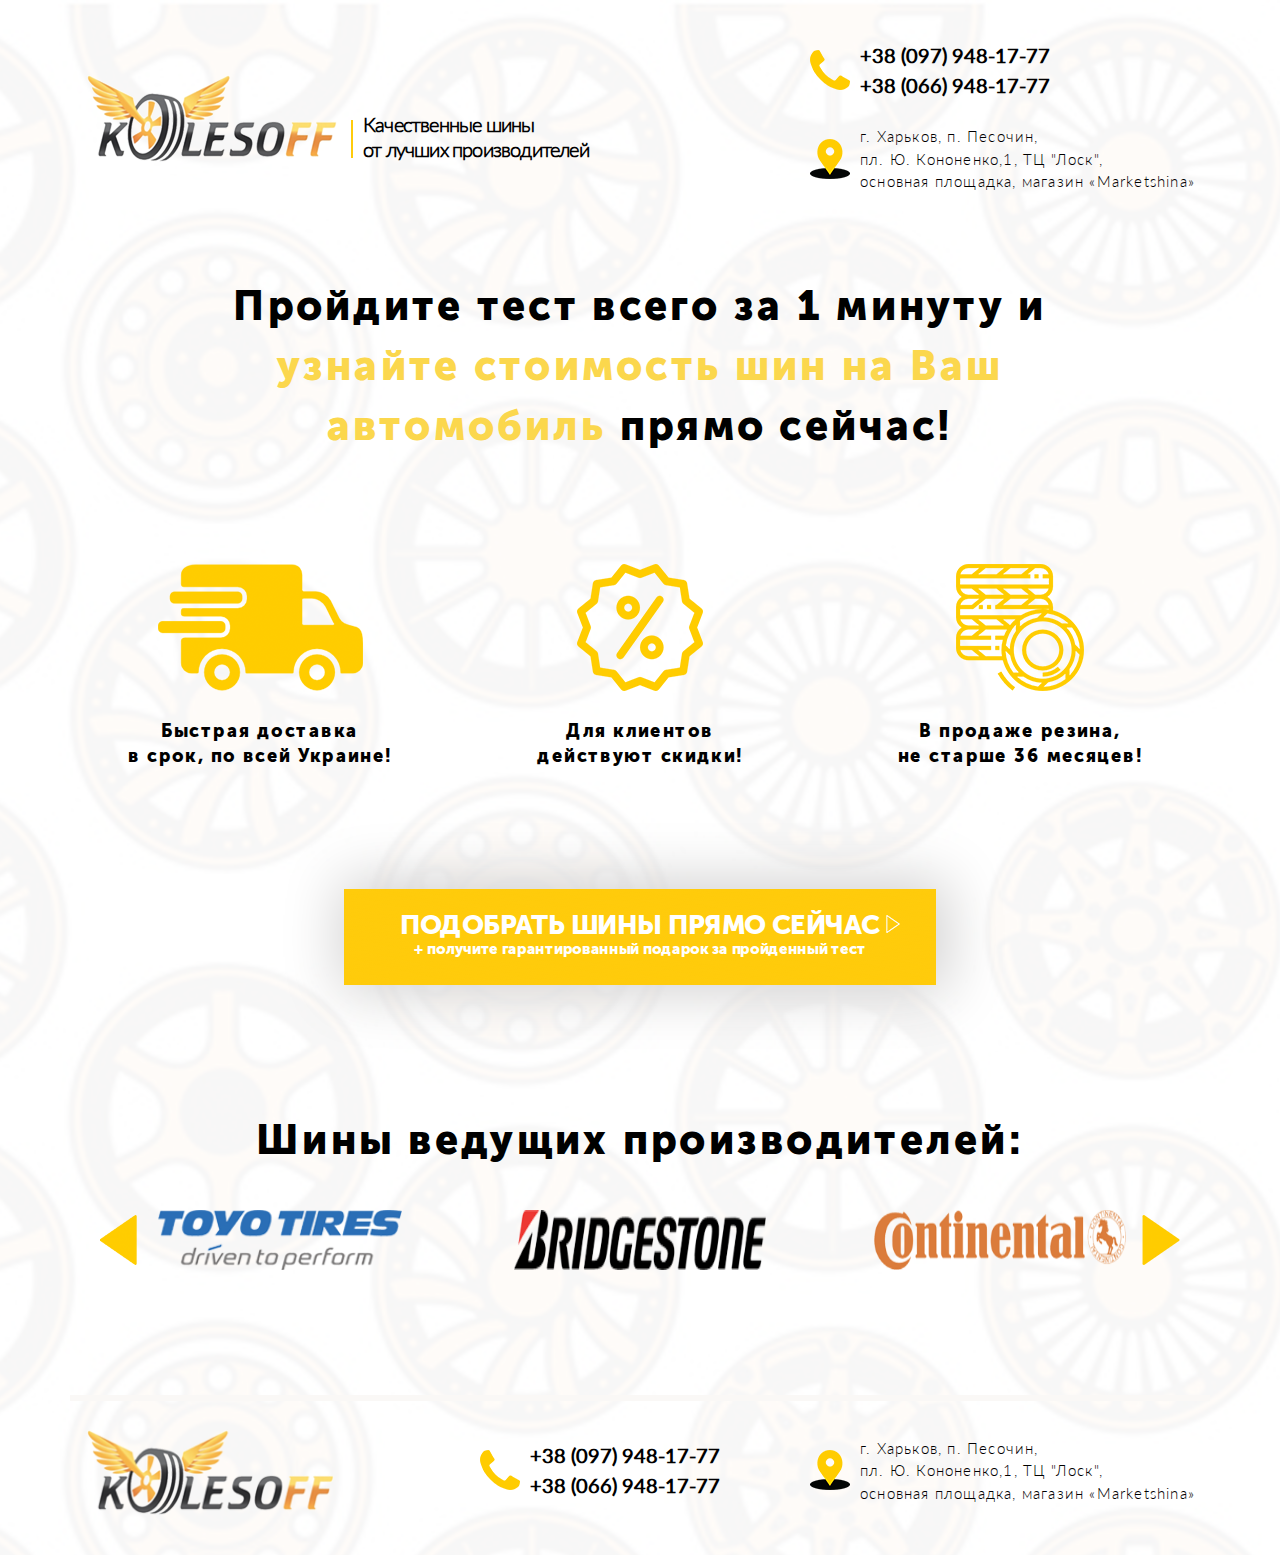
<file: src/index.html>
<!DOCTYPE html>
<html lang="en">
  <head>
    <meta charset="UTF-8" />
    <meta name="viewport" content="width=device-width, initial-scale=1.0" />
    <meta http-equiv="X-UA-Compatible" content="ie=edge" />
    <title>KOLESOFF</title>
    <meta
      name="description"
      content="Качественные шины от лучших производителей"
    />
    <meta
      name="keywords"
      content="шины, автомобиль,резина, качественные шины "
    />
    <meta
      name="subject"
      content="Пройдите тест всего за 1 минуту и узнайте стоимость шин на Ваш автомобиль прямо сейчас!"
    />
    <meta name="copyright" content="KOLESSOF" />
    <meta name="author" content="KOLESSOF" />

    <link rel="stylesheet" href="assets/css/bootstrap.min.css" />
    <link rel="stylesheet" href="style.css" />
  </head>
  <body>
    <!-- Start Navigation -->
    <nav class="navbar">
      <div class="container">
        <a class="navbar-brand" href="#">
          <img src="assets/images/brand.png" alt="Brand" />
          <p class="mb-0">
            Качественные шины <br />
            от лучших производителей
          </p>
        </a>
        <div class="navbar-nav">
          <div class="phones">
            <div class="phones__icon">
              <img src="assets/images/phone-icon.png" alt="Icon" />
            </div>
            <div class="phones__numbers">
              <a href="tel:+38 (097) 948-17-77 ">+38 (097) 948-17-77</a>
              <a href="tel: +38 (066) 948-17-77">+38 (066) 948-17-77</a>
            </div>
          </div>
          <div class="adress">
            <div class="adress__icon">
              <img src="assets/images/geo-icon.png" alt="Icon" />
            </div>
            <div class="adress__adress">
              <p>г. Харьков, п. Песочин,</p>
              <p>пл. Ю. Кононенко,1, ТЦ "Лоск",</p>
              <p>основная площадка, магазин «Marketshina»</p>
            </div>
          </div>
        </div>
      </div>
    </nav>
    <!-- End Navigation -->

    <!-- START Header -->
    <header class="container">
      <!-- Main Text -->
      <div class="row main-text">
        <div class="mx-auto col-12 col-lg-11 col-xl-9">
          <h2 class="text-center">
            Пройдите тест всего за 1 минуту и
            <span class="primary-text"
              >узнайте стоимость шин на Ваш автомобиль</span
            >
            прямо сейчас!
          </h2>
        </div>
      </div>
      <!-- Features -->
      <div class="row">
        <!-- Start Feature Item -->
        <div class="col-sm-6 col-md-4 col-lg-4 col-xl-4 feature text-center">
          <div class="feature__icon">
            <img src="assets/images/features-1.png" alt="Feature Icon" />
          </div>
          <div class="feature__text">
            <p class="mb-0">
              Быстрая доставка <br />
              в срок, по всей Украине!
            </p>
          </div>
        </div>
        <!-- End Feature Item -->

        <!-- Start Feature Item -->
        <div class="col-sm-6 col-md-4 col-lg-4 col-xl-4 feature text-center">
          <div class="feature__icon">
            <img src="assets/images/features-2.png" alt="Feature Icon" />
          </div>
          <div class="feature__text">
            <p class="mb-0">Для клиентов <br />действуют скидки!</p>
          </div>
        </div>
        <!-- End Feature Item -->

        <!-- Start Feature Item -->
        <div class="col-sm-6 col-md-4 col-lg-4 col-xl-4 feature text-center">
          <div class="feature__icon">
            <img src="assets/images/features-3.png" alt="Feature Icon" />
          </div>
          <div class="feature__text">
            <p class="mb-0">
              В продаже резина,<br />
              не старше 36 месяцев!
            </p>
          </div>
        </div>
        <!-- End Feature Item -->
      </div>
      <!-- Main Button -->
      <div class="row main-btn">
        <div class="mx-auto col-md-10 col-lg-8 col-xl-7">
          <button class="btn d-block mx-auto">
            Подобрать шины прямо сейчас <br />
            <span class="secondary-text">
              + получите гарантированный подарок за пройденный тест
            </span>
          </button>
        </div>
      </div>
    </header>
    <!-- END Header -->

    <!-- Start SECTION: Bestseller -->
    <section id="slider" class="container our-production">
      <div class="container">
        <div class="row">
          <div class="col-12">
            <h2 class="text-center">Шины ведущих производителей:</h2>
          </div>
          <div class="col-lg-12">
            <div
              id="carouselProduction"
              class="carousel slide"
              data-ride="false"
              data-interval="false"
            >
              <div
                class="carousel-inner carousel-production-inner row w-100 mx-auto"
                role="listbox"
              >
                <div
                  class="carousel-production-item carousel-item col-md-4 col-lg-4 productionsSliderItem active"
                >
                  <div class="text-center mx-auto">
                    <img
                      class="d-block"
                      src="assets/images/slide-1.png"
                      alt="slide 1"
                    />
                  </div>
                </div>
                <div
                  class="carousel-production-item carousel-item col-md-4 col-lg-4 productionsSliderItem"
                >
                  <div class="text-center mx-auto">
                    <img
                      class="d-block"
                      src="assets/images/slide-2.png"
                      alt="slide 1"
                    />
                  </div>
                </div>
                <div
                  class="carousel-production-item carousel-item col-md-4 col-lg-4 productionsSliderItem"
                >
                  <div class="text-center mx-auto">
                    <img
                      class="d-block"
                      src="assets/images/slide-3.png"
                      alt="slide 1"
                    />
                  </div>
                </div>
                <div
                  class="carousel-production-item carousel-item col-md-4 col-lg-4 productionsSliderItem"
                >
                  <div class="text-center mx-auto">
                    <img
                      class="d-block"
                      src="assets/images/slide-2.png"
                      alt="slide 1"
                    />
                  </div>
                </div>
                <div
                  class="carousel-production-item carousel-item col-md-4 col-lg-4 productionsSliderItem"
                >
                  <div class="text-center mx-auto">
                    <img
                      class="d-block"
                      src="assets/images/slide-1.png"
                      alt="slide 1"
                    />
                  </div>
                </div>
              </div>
              <a
                class="carousel-controls carousel-control-prev"
                href="#carouselProduction"
                role="button"
                data-slide="prev"
              >
                <img
                  src="assets/images/prev-arrow.png"
                  alt="Prev Button"
                  aria-hidden="true"
                />
                <span class="sr-only">Previous</span>
              </a>
              <a
                class="carousel-controls carousel-control-next text-faded"
                href="#carouselProduction"
                role="button"
                data-slide="next"
              >
                <img
                  src="assets/images/next-arrow.png"
                  alt="Next Button"
                  aria-hidden="true"
                />
                <span class="sr-only">Next</span>
              </a>
            </div>
          </div>
        </div>
      </div>
    </section>
    <!-- End SECTION: Bestseller -->

    <!-- Start Footer -->
    <footer>
      <div class="container">
        <div class="row">
          <div class="col-sm-6 col-lg-3 col-xl-3 brand">
            <img src="assets/images/brand.png" alt="" />
          </div>
          <div class="col-sm-6 col-lg-4 col-xl-4 phones">
            <div class="icon">
              <img src="assets/images/phone-icon.png" alt="Icon" />
            </div>
            <div class="numbers">
              <a href="tel:+38 (097) 948-17-77 ">+38 (097) 948-17-77</a>
              <a href="tel:+38 (066) 948-17-77 ">+38 (066) 948-17-77</a>
            </div>
          </div>
          <div class="col-sm-6 col-lg-5 col-xl-5 location">
            <div class="icon">
              <img src="assets/images/geo-icon.png" alt="icon" />
            </div>
            <div class="adress">
              <p>г. Харьков, п. Песочин,</p>
              <p>пл. Ю. Кононенко,1, ТЦ "Лоск",</p>
              <p>основная площадка, магазин «Marketshina»</p>
            </div>
          </div>
        </div>
      </div>
    </footer>
    <!-- End Footer -->

    <!-- Import Scripts -->
    <script src="assets/js/jquery-3.3.1.min.js"></script>
    <script src="assets/js/popper.min.js"></script>
    <script src="assets/js/bootstrap.min.js"></script>
    <!-- Main script -->
    <script src="assets/js/app.js"></script>
  </body>
</html>
</file>
<file: src/style.css>
/*!
Theme Name:   Template name
Theme URI:    https://woocommerce.com/storefront/
Author:       Ostap
Author URI:   https://woocommerce.com/
Description:  Template name is the perfect theme for your next WooCommerce project. Designed and developed by WooCommerce Core developers, it features a bespoke integration with WooCommerce itself plus many of the most popular customer facing WooCommerce extensions. There are several layout & color options to personalise your shop, multiple widget regions, a responsive design and much more. Developers will love its lean and extensible codebase making it a joy to customize and extend. Looking for a WooCommerce theme? Look no further!
Version:      1.0.0
License:      GNU General Public License v2 or later
License URI:  https://www.gnu.org/licenses/gpl-2.0.html
Text Domain:  Template name
Tags:         e-commerce, two-columns, left-sidebar, right-sidebar, custom-background, custom-colors, custom-header, custom-menu, featured-images, full-width-template, threaded-comments, accessibility-ready, rtl-language-support, footer-widgets, sticky-post, theme-options
This theme, like WordPress, is licensed under the GPL.
Use it to make something cool, have fun, and share what you've learned with others.
Porto Shop is based on Underscores https://underscores.me/, (C) 2012-2018 Ostap, Inc.
*/@font-face{font-family:"LatoLight";src:url("assets/fonts/LatoLight.ttf") format("truetype")}@font-face{font-family:"LatoRegular";src:url("assets/fonts/LatoRegular.ttf") format("truetype")}@font-face{font-family:"MuseoSans";src:url("assets/fonts/MuseoSansBlack.ttf") format("truetype")}.modal.show{display:flex !important}.modal.show .modal-dialog{margin:auto}.modal .modal-content{border-radius:0;border:4px #fbd74d solid;padding-bottom:35px}.modal .modal-header{align-items:center;padding:35px;border:0}.modal .modal-header button.close{position:absolute;right:-50px;top:-35px;font-size:3.5rem;color:#fbd74d;opacity:1;font-weight:400;text-shadow:unset;transition:all 0.4s ease}.modal .modal-header button.close:hover{color:#fbd74d;opacity:0.6}.modal .modal-header img{max-width:175px;margin-right:30px}.modal .modal-header h5{font-family:"MuseoSans";font-size:18px;font-weight:400;line-height:25px;letter-spacing:1.44px;color:#000}.modal .modal-body{padding-left:35px;padding-right:35px}.modal .modal-body .progress{background-color:#fbd74d}.modal .modal-body #stepCount{justify-content:center}.modal .modal-body #stepCount li{font-family:"MuseoSans";font-size:18px;font-weight:400;color:#000;position:relative;height:50px;width:50px}.modal .modal-body #stepCount li:not(:last-child){margin-right:20px}.modal .modal-body #stepCount li.active{border:3px solid #fbd74d;border-radius:50%}.modal .modal-body form{margin-top:40px}.modal .modal-body form .tab-pane h1{font-family:"MuseoSans";font-size:25px;font-weight:400;color:#000;margin-bottom:35px}.modal .modal-body form .tab-pane .form-group img{width:150px;height:auto}.modal .modal-body form .tab-pane .form-group label{font-family:"LatoLight";font-size:13px;font-weight:300;color:#000;letter-spacing:1.2px}.modal .modal-body form .tab-pane .form-group label.last-labels{font-family:"MuseoSans";font-size:18px;font-weight:400;color:#000}.modal .modal-body form .tab-pane .form-group input.user_data{font-size:18px;background:#efefef;border-radius:0;border:0;width:100%;max-width:460px;padding:25px 0px 25px 20px}.modal .modal-body form .tab-pane .form-group input.user_data:focus{box-shadow:0 0 0 0.2rem rgba(255,203,11,0.5)}.modal .modal-body form .tab-pane .form-group .input-and-label{position:relative;margin-top:15px}.modal .modal-body form .tab-pane .form-group .input-and-label input[type="radio"]{visibility:hidden}.modal .modal-body form .tab-pane .form-group .input-and-label input[type="radio"]:checked:after{content:"";position:absolute;top:5px;left:5px;display:block;visibility:visible;width:10px;height:10px;background:#fbd74d;border-radius:50%}.modal .modal-body form .tab-pane .form-group .input-and-label input[type="checkbox"]{visibility:hidden}.modal .modal-body form .tab-pane .form-group .input-and-label input[type="checkbox"]:checked:after{content:"";position:absolute;top:5px;left:5px;display:block;visibility:visible;width:10px;height:10px;background:#fbd74d}.modal .modal-body form .tab-pane .form-group .input-and-label span{padding-left:5px}.modal .modal-body form .tab-pane .form-group .input-and-label.radio:before{content:"";position:absolute;width:20px;height:20px;border:1px solid #fbd74d;border-radius:50%;left:0;top:0;display:block}.modal .modal-body form .tab-pane .form-group .input-and-label.checkbox:before{content:"";position:absolute;width:20px;height:20px;border:1px solid #fbd74d;left:0;top:0;display:block}.modal .modal-body form .tab-pane .nav.nav-tabs{margin-top:25px;padding-left:16px}.modal .modal-body form .tab-pane .nav.nav-tabs a.next-btn,.modal .modal-body form .tab-pane .nav.nav-tabs button{border-radius:0;background-color:#ffcb0b;position:relative;font-family:"MuseoSans";font-size:20px;font-weight:bold;letter-spacing:-0.54px;color:#fff;text-transform:uppercase;line-height:20px;padding:25px 30px;transition:all 0.5s ease-in-out;box-shadow:0 0 0 50px rbga(255, 203, 11, 1);animation:pulse 1.5s infinite}@-webkit-keyframes pulse{0%{-webkit-box-shadow:0 0 0 0 #ffcb0b}70%{-webkit-box-shadow:0 0 0 20px rgba(255,203,11,0.08)}100%{-webkit-box-shadow:0 0 0 0 rgba(255,203,11,0)}}@keyframes pulse{0%{-moz-box-shadow:0 0 0 0 #ffcb0b;box-shadow:0 0 0 0 #ffcb0b}70%{-moz-box-shadow:0 0 0 20px rgba(255,203,11,0.08);box-shadow:0 0 0 20px rgba(255,203,11,0.08)}100%{-moz-box-shadow:0 0 0 0 rgba(255,203,11,0);box-shadow:0 0 0 0 rgba(255,203,11,0)}}.modal .modal-body form .tab-pane .nav.nav-tabs a.next-btn:hover,.modal .modal-body form .tab-pane .nav.nav-tabs button:hover{opacity:0.7}@media screen and (min-width: 1200px){.modal .modal-dialog{max-width:1000px}}@media screen and (min-width: 992px) and (max-width: 1199px){.modal .modal-dialog{max-width:960px}}@media screen and (min-width: 768px) and (max-width: 991px){.modal .modal-dialog{max-width:720px}}@media screen and (min-width: 576px) and (max-width: 767px){.modal .modal-dialog{max-width:540px}.modal .modal-dialog .modal-header{display:flex;flex-direction:column;text-align:center}.modal .modal-dialog .modal-header button.close{right:5px;top:-10px}.modal .modal-dialog .modal-header h5{margin-top:20px;line-height:20px;font-size:17px}.modal .modal-dialog .modal-body form .tab-pane h1{font-size:20px}.modal .modal-dialog .modal-body form .tab-pane .form-group .input-and-label span{font-size:11px}.modal .modal-dialog .modal-body form .tab-pane .form-group img{width:125px;height:auto}}@media screen and (max-width: 575px){.modal .modal-dialog .modal-content{border:0}.modal .modal-dialog .modal-header{display:flex;flex-direction:column;text-align:center;padding:15px}.modal .modal-dialog .modal-header button.close{top:0;right:5px}.modal .modal-dialog .modal-header h5{margin-top:20px;line-height:20px;font-size:14px}.modal .modal-dialog .modal-body{padding-left:0;padding-right:0}.modal .modal-dialog .modal-body #stepCount li{height:40px;width:40px;padding:4px 12px}.modal .modal-dialog .modal-body #stepCount li:not(:last-child){margin-right:0}.modal .modal-dialog .modal-body form .tab-pane h1{font-size:16px}.modal .modal-dialog .modal-body form .tab-pane .form-group .input-and-label span{font-size:11px}.modal .modal-dialog .modal-body form .tab-pane .form-group img{width:125px;height:auto}.modal .modal-dialog .modal-body form .tab-pane .nav.nav-tabs a.next-btn,.modal .modal-dialog .modal-body form .tab-pane .nav.nav-tabs button{display:block;margin:auto}.modal .modal-dialog .modal-body form .tab-pane .nav.nav-tabs button{padding:25px 20px;font-size:17px}}nav.navbar{padding-top:40px}nav.navbar .navbar-brand{display:flex;align-items:flex-end}nav.navbar .navbar-brand img{max-width:253px;width:100%}nav.navbar .navbar-brand p{font-family:"LatoLight";font-weight:bold;font-size:20px;line-height:25px;letter-spacing:-0.8px;color:#000;position:relative;margin-left:25px}nav.navbar .navbar-brand p:before{content:"";position:absolute;left:-12.5px;top:8px;width:2px;height:38px;background-color:#ffcb0b}nav.navbar .navbar-nav .phones{display:flex;align-items:center}nav.navbar .navbar-nav .phones__icon{padding-right:10px}nav.navbar .navbar-nav .phones__icon img{width:40px;height:40px}nav.navbar .navbar-nav .phones__numbers{display:flex;flex-direction:column}nav.navbar .navbar-nav .phones__numbers a{font-family:"LatoRegular";font-size:20px;font-weight:bold;color:#000;transition:all 0.5s ease}nav.navbar .navbar-nav .phones__numbers a:hover{text-decoration:unset;color:#fbd74d}nav.navbar .navbar-nav .adress{display:flex;align-items:center;margin-top:25px}nav.navbar .navbar-nav .adress__icon{padding-right:10px}nav.navbar .navbar-nav .adress__icon img{width:40px;height:40px}nav.navbar .navbar-nav .adress__adress p{font-family:"LatoLight";font-size:15px;font-weight:300;color:#000;letter-spacing:1.2px;margin:0}@media screen and (min-width: 992px) and (max-width: 1199px){nav.navbar .navbar-brand img{max-width:225px}nav.navbar .navbar-brand p{font-size:18px}nav.navbar .phones__numbers a{font-size:18px}nav.navbar .adress__adress p{font-size:14px}}@media screen and (min-width: 768px) and (max-width: 991px){nav.navbar .navbar-brand{align-items:center;flex-direction:column}nav.navbar .navbar-brand img{max-width:225px}nav.navbar .navbar-brand p{margin-left:0;font-size:18px;text-align:center}nav.navbar .navbar-brand p:before{display:none}nav.navbar .navbar-nav .phones__numbers a{font-size:18px}nav.navbar .navbar-nav .adress__adress p{font-size:14px}}@media screen and (min-width: 576px) and (max-width: 767px){nav.navbar{padding-top:25px}nav.navbar .navbar-brand{align-items:center;flex-direction:column}nav.navbar .navbar-brand img{max-width:150px}nav.navbar .navbar-brand p{margin-left:0;font-size:14px;text-align:center;line-height:15px}nav.navbar .navbar-brand p:before{display:none}nav.navbar .navbar-nav .phones__icon img{width:30px;height:30px}nav.navbar .navbar-nav .phones__numbers a{font-size:14px}nav.navbar .navbar-nav .adress{margin-top:10px}nav.navbar .navbar-nav .adress__icon img{width:30px;height:30px}nav.navbar .navbar-nav .adress__adress p{font-size:12px}}@media screen and (max-width: 575px){nav.navbar{padding-top:20px}nav.navbar .navbar-brand{align-items:center;flex-direction:column;margin:auto}nav.navbar .navbar-brand img{max-width:150px}nav.navbar .navbar-brand p{margin-left:0;font-size:14px;text-align:center;line-height:15px}nav.navbar .navbar-brand p:before{display:none}nav.navbar .navbar-nav .phones{justify-content:center;margin-top:10px}nav.navbar .navbar-nav .phones__icon img{width:30px;height:30px}nav.navbar .navbar-nav .phones__numbers a{font-size:14px}nav.navbar .navbar-nav .adress{justify-content:center;margin-top:10px}nav.navbar .navbar-nav .adress__icon{padding-right:0}nav.navbar .navbar-nav .adress__icon img{width:30px;height:30px}nav.navbar .navbar-nav .adress__adress{max-width:75%}nav.navbar .navbar-nav .adress__adress p{font-size:12px;text-align:center}}header{margin-top:75px}header .main-text{margin-bottom:75px}header .main-text h2{font-family:"MuseoSans";font-size:41px;font-weight:bold;line-height:60px;letter-spacing:3.28px;color:#000}header .main-text h2 span{color:#fbd74d}header .feature{margin-top:25px}header .feature__icon img{max-width:205px;height:auto}header .feature__text{font-family:"MuseoSans";font-size:18px;font-weight:400;line-height:25px;letter-spacing:1.44px;color:#000;padding-top:28px}header .main-btn{margin-top:120px}header .main-btn button{border-radius:0;box-shadow:4px -1px 57px 9px #d3d2d2;background-color:#ffcb0b;background-image:linear-gradient(-167deg, rgba(241,241,241,0) 0%, #ffcb0b 50%, rgba(241,241,241,0) 100%);position:relative;font-family:"MuseoSans";font-size:27px;font-weight:bold;letter-spacing:-0.54px;color:#fff;text-transform:uppercase;line-height:20px;padding:25px 55px;transition:all 0.5s ease-in-out;transform:scale(1)}header .main-btn button:after{position:absolute;content:url("assets/images/button-icon.png");right:35px;top:24px}header .main-btn button:hover{opacity:0.7;transform:scale(1.15)}header .main-btn button span{font-size:15px;text-transform:lowercase;letter-spacing:-0.3px}@media screen and (min-width: 768px) and (max-width: 991px){header .main-text h2{font-size:35px}}@media screen and (min-width: 576px) and (max-width: 767px){header .main-text h2{font-size:28px;line-height:36px}header .main-btn{margin-top:100px}header .main-btn button{font-size:21px;padding:25px 40px}header .main-btn button:after{right:45px}}@media screen and (max-width: 575px){header{margin-top:50px}header .main-text{margin-bottom:25px}header .main-text h2{font-size:18px;line-height:20px}header .feature__icon img{max-width:100px}header .feature__text{padding-top:10px;font-size:15px;line-height:20px}header .main-btn{margin-top:50px}header .main-btn button{font-size:16px;padding:15px 3px}header .main-btn button:hover{transform:scale(1)}header .main-btn button:after{display:none}header .main-btn button span{font-size:10px}}#slider{margin-top:125px;margin-bottom:125px}#slider h2{font-family:"MuseoSans";font-size:41px;font-weight:bold;letter-spacing:3.28px;line-height:60px;color:#000;margin-bottom:40px}#slider #carouselProduction .carousel-item{align-self:center;padding:0}#slider #carouselProduction .carousel-item div{max-width:70%}#slider #carouselProduction .carousel-item div img{margin:auto;max-width:100%;min-height:60px}#slider #carouselProduction a{opacity:1;transition:opacity 0.7s ease}#slider #carouselProduction a:hover{opacity:0.6}#slider #carouselProduction .carousel-control-next{justify-content:flex-end}#slider #carouselProduction .carousel-control-prev{justify-content:flex-start}@media screen and (min-width: 768px) and (max-width: 991px){#slider{margin-top:120px;margin-bottom:120px}#slider h2{font-size:33px}#slider #carouselProduction a img{max-width:20px}#slider #carouselProduction .carousel-item div{max-width:60%}#slider #carouselProduction .carousel-item div img{min-height:35px}}@media screen and (min-width: 576px) and (max-width: 767px){#slider{margin-top:100px;margin-bottom:100px}#slider h2{font-size:33px;line-height:30px}#slider #carouselProduction a img{max-width:20px}#slider #carouselProduction .carousel-item div{max-width:60%}#slider #carouselProduction .carousel-item div img{min-height:60px}}@media screen and (max-width: 575px){#slider{margin-top:50px;margin-bottom:50px}#slider h2{font-size:28px;line-height:30px}#slider #carouselProduction a img{max-width:20px}#slider #carouselProduction .carousel-item div{max-width:60%}#slider #carouselProduction .carousel-item div img{min-height:60px}}@media (min-width: 768px){.our-production .carousel-inner .active,.our-production .carousel-inner .active+.carousel-item,.our-production .carousel-inner .active+.carousel-item+.carousel-item{display:block;transition:all 0.5s ease-in-out}.our-production .carousel-inner .carousel-production-item.active:not(.carousel-item-right):not(.carousel-item-left),.our-production .carousel-inner .carousel-production-item.active:not(.carousel-item-right):not(.carousel-item-left)+.carousel-production-item,.our-production .carousel-inner .carousel-production-item.active:not(.carousel-item-right):not(.carousel-item-left)+.carousel-production-item+.carousel-production-item{transition:none}.our-production .carousel-inner .carousel-item-next,.our-production .carousel-inner .carousel-item-prev{position:relative;transform:translate3d(0, 0, 0)}.our-production .carousel-inner .active.carousel-production-item+.carousel-production-item+.carousel-production-item+.carousel-production-item{position:absolute;top:0;right:-25%;z-index:-1;display:block;display:none;visibility:visible;transition:all 1s ease-in-out}.our-production .active.carousel-item-left+.carousel-item-next.carousel-item-left,.our-production .carousel-item-next.carousel-item-left+.carousel-item,.our-production .carousel-item-next.carousel-item-left+.carousel-item+.carousel-item,.our-production .carousel-item-next.carousel-item-left+.carousel-item+.carousel-item+.carousel-item{position:relative;transform:translate3d(-100%, 0, 0);visibility:visible}.our-production .carousel-inner .carousel-item-prev.carousel-item-right{position:absolute;top:0;left:0;z-index:-1;display:block;visibility:visible}.our-production .active.carousel-item-right+.carousel-item-prev.carousel-item-right,.our-production .carousel-item-prev.carousel-item-right+.carousel-item,.our-production .carousel-item-prev.carousel-item-right+.carousel-item+.carousel-item,.our-production .carousel-item-prev.carousel-item-right+.carousel-item+.carousel-item+.carousel-item{position:relative;transform:translate3d(100%, 0, 0);visibility:visible;display:block;visibility:visible}}footer{padding-bottom:40px}footer .container{padding-top:25px;border-top:6px #faf8f6 solid}footer .brand{align-self:center}footer .brand img{max-width:250px;height:auto}footer .phones{display:flex;align-items:center;justify-content:flex-end}footer .phones .icon{padding-right:10px}footer .phones .numbers{display:flex;flex-direction:column}footer .phones .numbers a{font-family:"LatoRegular";font-size:20px;font-weight:bold;color:#000;transition:all 0.5s ease}footer .phones .numbers a:hover{text-decoration:unset;color:#fbd74d}footer .location{display:flex;align-items:center;justify-content:flex-end}footer .location .icon{padding-right:10px}footer .location p{font-family:"LatoLight";font-size:15px;font-weight:300;color:#000;letter-spacing:1.2px;margin:0}@media screen and (min-width: 768px) and (max-width: 991px){footer .brand img{max-width:225px}footer .phones .numbers a{font-size:18px}footer .location{margin-top:25px}footer .location p{font-size:14px}}@media screen and (min-width: 576px) and (max-width: 767px){footer .brand img{max-width:150px}footer .phones .icon img{width:30px;height:30px}footer .phones .numbers a{font-size:14px}footer .location{margin-top:25px}footer .location .icon img{width:30px;height:30px}footer .location p{font-size:12px}}@media screen and (max-width: 575px){footer{padding-bottom:25px}footer .brand{text-align:center}footer .brand img{max-width:150px}footer .phones{margin-top:15px;justify-content:center}footer .phones .icon img{width:30px;height:30px}footer .phones .numbers a{font-size:14px}footer .location{margin-top:15px;justify-content:center}footer .location .icon img{width:30px;height:30px}footer .location p{text-align:center;font-size:12px}}body{background:url("assets/images/main-bg.png");background-position:center center;background-repeat:no-repeat no-repeat;background-size:cover;padding:env(safe-area-inset-top) env(safe-area-inset-right) env(safe-area-inset-bottom) env(safe-area-inset-left)}
</file>
